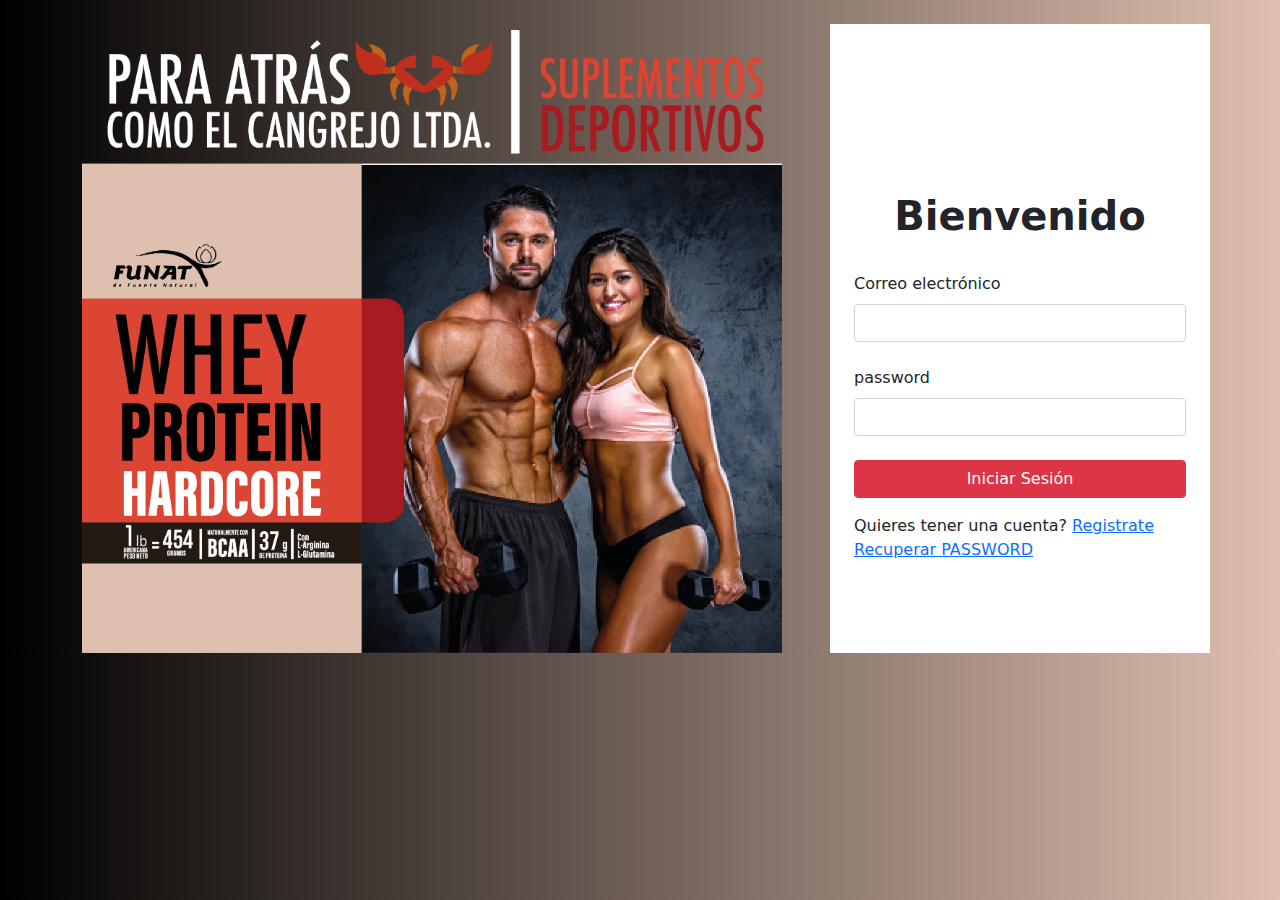
<file: index.html>
<!DOCTYPE html>
<html lang="en">

<head>
    <meta charset="UTF-8">
    <meta http-equiv="X-UA-Compatible" content="IE=edge">
    <meta name="viewport" content="width=device-width, initial-scale=1.0">
    <link rel="stylesheet" href="/css/bootstrap.min.css">
    <link rel="stylesheet" href="/css/estilos.css">
    <title>Document</title>
</head>

<body>
    <div class="container rounded">
        <div class="row aling-items-stretch">
            <div class="col d-none d-lg-block col-md-8 col-lg-8 col-xl-8 rounded">
                <img src="/img/fondoLogIn.png" alt="Fondo con deportistas fitness" class="fondoLogIn">
            </div>
            <div class="col bg-white p-4 mt-4">
                <div class="logIn">
                    <h1 class="fw-bold text-center py-4 mt-4">Bienvenido</h1>

                    <!--Login-->
                    <form action="#">
                        <div class="mb-4">
                            <label for="email" class="form-label">
                                Correo electrónico
                            </label> <input type="email" class="form-control" name="email">
                        </div>
                        <div class="mb-4">
                            <label for="password" class="form-label">
                                password
                            </label> <input type="password" class="form-control" name="password">
                        </div>
                        <div class="d-grid">
                            <button type="submit" class="btn btn-danger">Iniciar Sesión</button>
                        </div>
                        <div class="my-3">
                            <span>Quieres tener una cuenta? <a href="/formDeRegistro.html">Registrate</a>
                            </span> <br>
                            <span>
                            <a href="#">Recuperar PASSWORD</a>
                        </span>
                        </div>
                    </form>
                </div>


            </div>
        </div>
    </div>
    <script src="/js/bootstrap.bundle.min.js"></script>
    <script src="/js/funcionesLogin.js"></script>
</body>

</html>
</file>
<file: css/estilos.css>
* {
    margin: 0;
    padding: 0;
}

body {
    background: #000000;
    background: linear-gradient(to right, #000000, #DFBFAF);
}

.logoCangrejo {
    width: 70px;
    margin: 10px;
}

.fondoLogIn {
    width: 700px;
    position: center center;
    margin-top: 30px;
}

.logIn {
    margin-top: 120px;
}

.yaTengoCuenta {
    text-decoration: none;
    color: #FFFFFF;
}

.fondoRegistro {
    width: 400px;
}

.modelo1 {
    width: 312px;
    margin-top: 150px;
}
</file>
